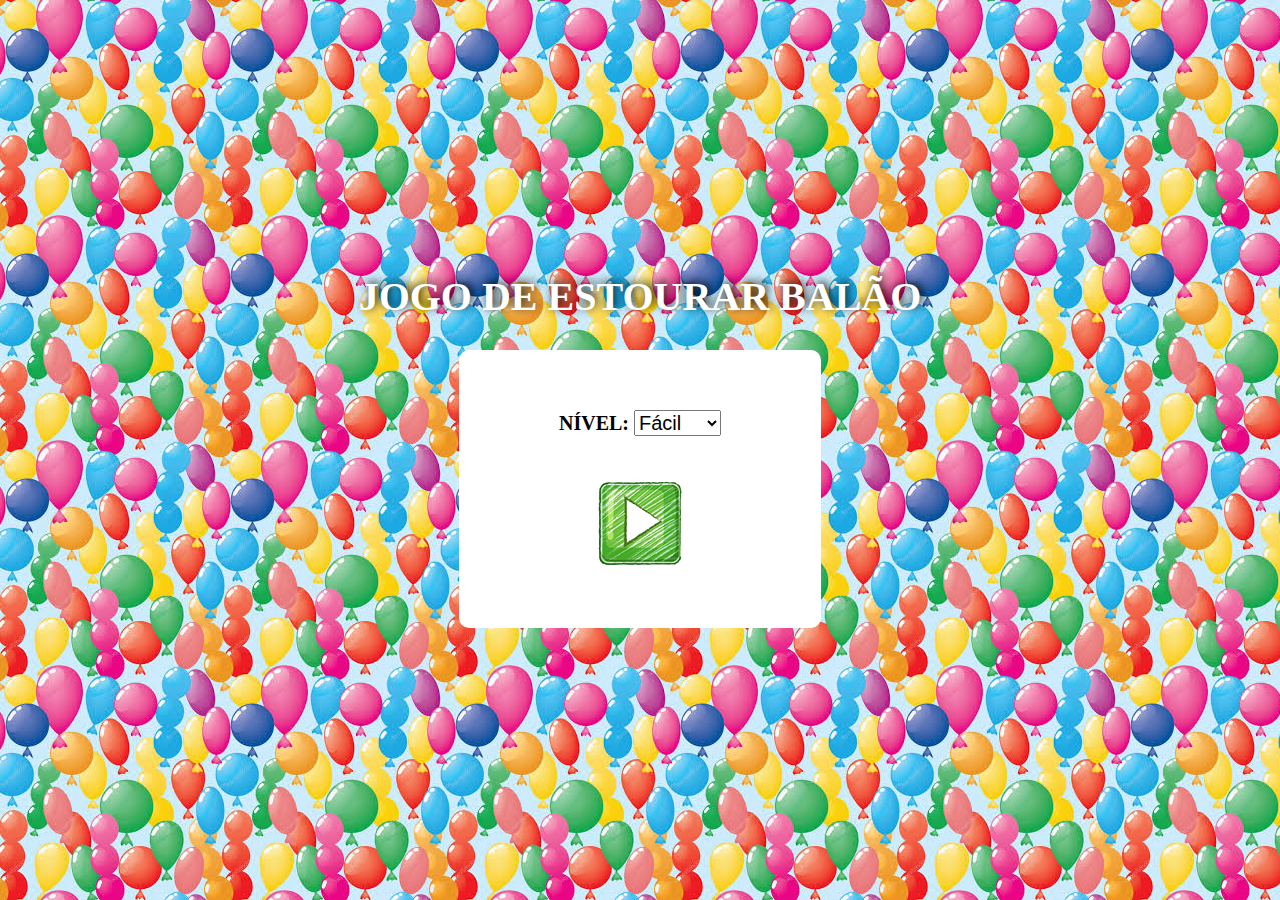
<file: index.html>
<!DOCTYPE HTML>
<html lang="pt-br">
	<head>
		<meta charset="UTF-8">
		<meta name="viewport" content="width=device-width, initial-scale=1.0">
		<meta http-equiv="X-UA-Compatible" content="ie=edge">
		<link rel="stylesheet" type="text/css" href="css/style.css"/>

		<title>Estourando Balões</title>

		<script language='Javascript'>
			function iniciaJogo(){
				var nivel_jogo = document.getElementById('nivel_jogo').value;
				window.location.href = 'jogo.html?' + nivel_jogo;
			}
		</script>
	</head>

	<body>
		<div class="inicio">
			<h1>Jogo de Estourar Balão</h1>
			<div class="inicio__menu">
				<p class="inicio__nivel">
					<b>Nível: </b>
					<select id="nivel_jogo">
						<option value="1">Fácil</option>
						<option value="2">Normal</option>
						<option value="3">Díficil</option>
					</select>
				</p>
				<br>
				<div class="inicio__imagem">
					<img src="imagens/iniciar.png" onclick='iniciaJogo()' alt="">
				</div>
			</div>
		</div>
	</body>
	
</html>
</file>
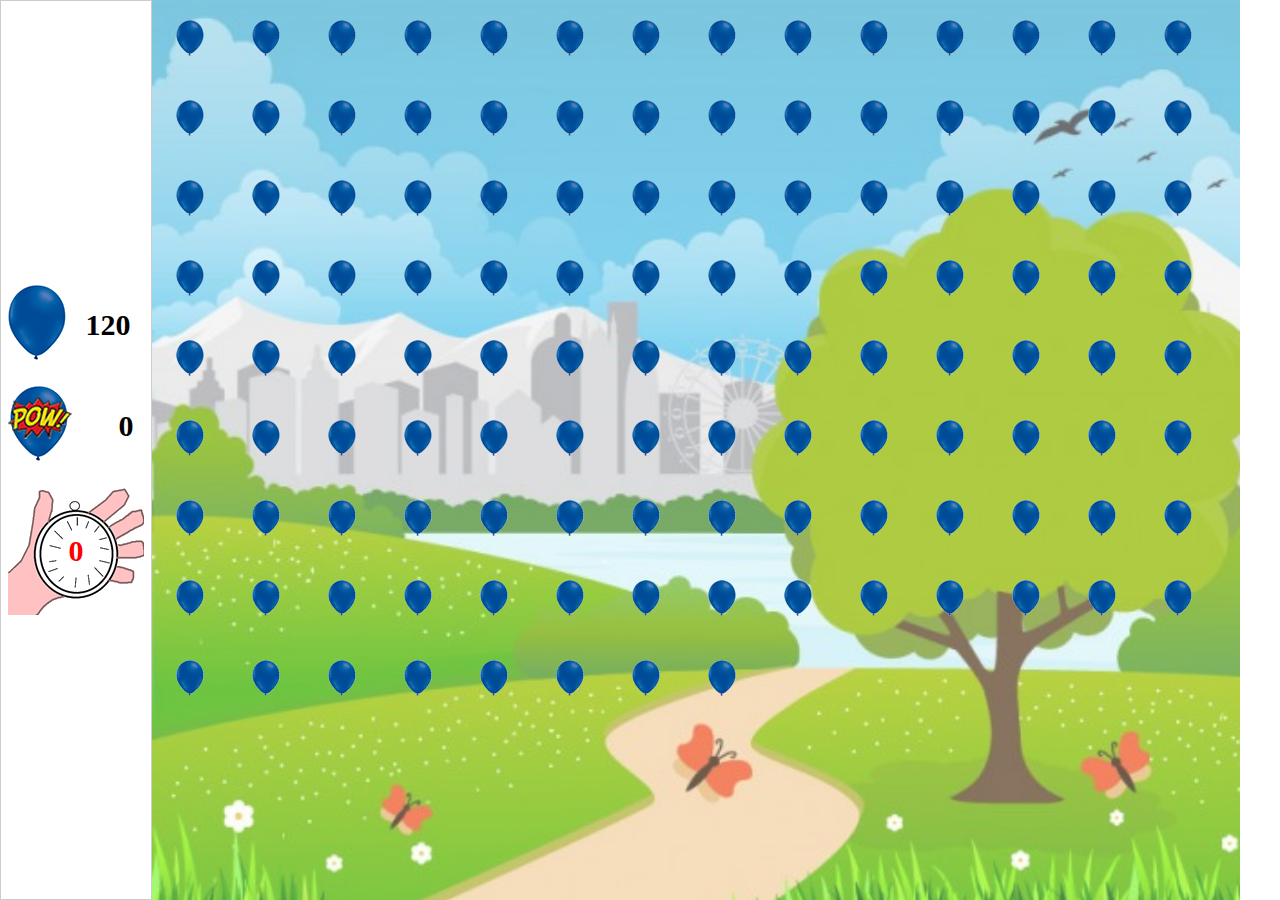
<file: jogo.html>
<!DOCTYPE HTML>
<html lang="pt-br">
	<head>
		<meta charset="UTF-8">
		<meta name="viewport" content="width=device-width, initial-scale=1.0">
		<meta http-equiv="X-UA-Compatible" content="ie=edge">
		<link rel="stylesheet" type="text/css" href="css/style.css"/>

		<title>Estourando Balões</title>

		<script src="jogo.js"></script>

	</head>

	<body onload="iniciaJogo()">
		<div class="iniciado">
			<table>
				<tr>
					<td>
						<img src="imagens/balao_azul_grande.png" alt="" srcset="">
					</td>
					<td>
						<span id="baloes_inteiros" class="baloes_inteiros"></span>
					</td>
				</tr>
			</table>
			<br>
			<table>
				<tr>
					<td>
						<img src="imagens/balao_azul_grande_estourado.png" alt="" srcset="">
					</td>
					<td>
						<span id="baloes_estourados" class="baloes_inteiros"></span>
					</td>
				</tr>
			</table>
			<br>
			<table class="cronometro">
				<tr>
					<td class="cronometro__td">
						<span class="cronometro__td-span" id="cronometro"></span>	
					</td>
				</tr>
			</table>
		</div>

		<div id="cenario" class="cenario"></div>
	</body>
	
</html>
</file>
<file: css/style.css>
* {
  margin: 0;
  padding: 0;
  font-size: 100%;
  box-sizing: border-box; }

.inicio {
  background-image: url("../imagens/fundo.jpg");
  min-height: 100vh;
  display: flex;
  flex-direction: column;
  justify-content: center;
  align-items: center;
  align-self: center;
  align-content: center; }
  .inicio h1 {
    text-transform: uppercase;
    font-size: 40px;
    color: #ffffff;
    padding-bottom: 30px;
    text-shadow: 2px -2px 10px #000000; }
  .inicio__menu {
    background-color: #fff;
    font-size: 20px;
    border-radius: 10px;
    padding: 60px 100px; }
  .inicio__nivel {
    padding-bottom: 20px;
    text-transform: uppercase; }
  .inicio__imagem {
    display: flex;
    justify-content: center; }

.iniciado {
  display: flex;
  flex-direction: column;
  justify-content: center;
  float: left;
  width: auto;
  min-height: 100vh;
  background: #fff;
  border: solid 1px #ccc;
  padding: 5px; }

.baloes_inteiros {
  font-size: 30px;
  font-weight: bold; }

.cenario {
  float: left;
  width: 85%;
  min-height: 100vh;
  background: url("../imagens/cenario.png");
  background-position: center;
  background-repeat: no-repeat;
  background-size: cover; }

.cronometro {
  width: 140px;
  height: 132px; }
  .cronometro__td {
    background: url("../imagens/cronometro.png");
    text-align: center; }
    .cronometro__td-span {
      color: red;
      font-size: 30px;
      font-weight: bold; }

/*# sourceMappingURL=style.css.map */
</file>
